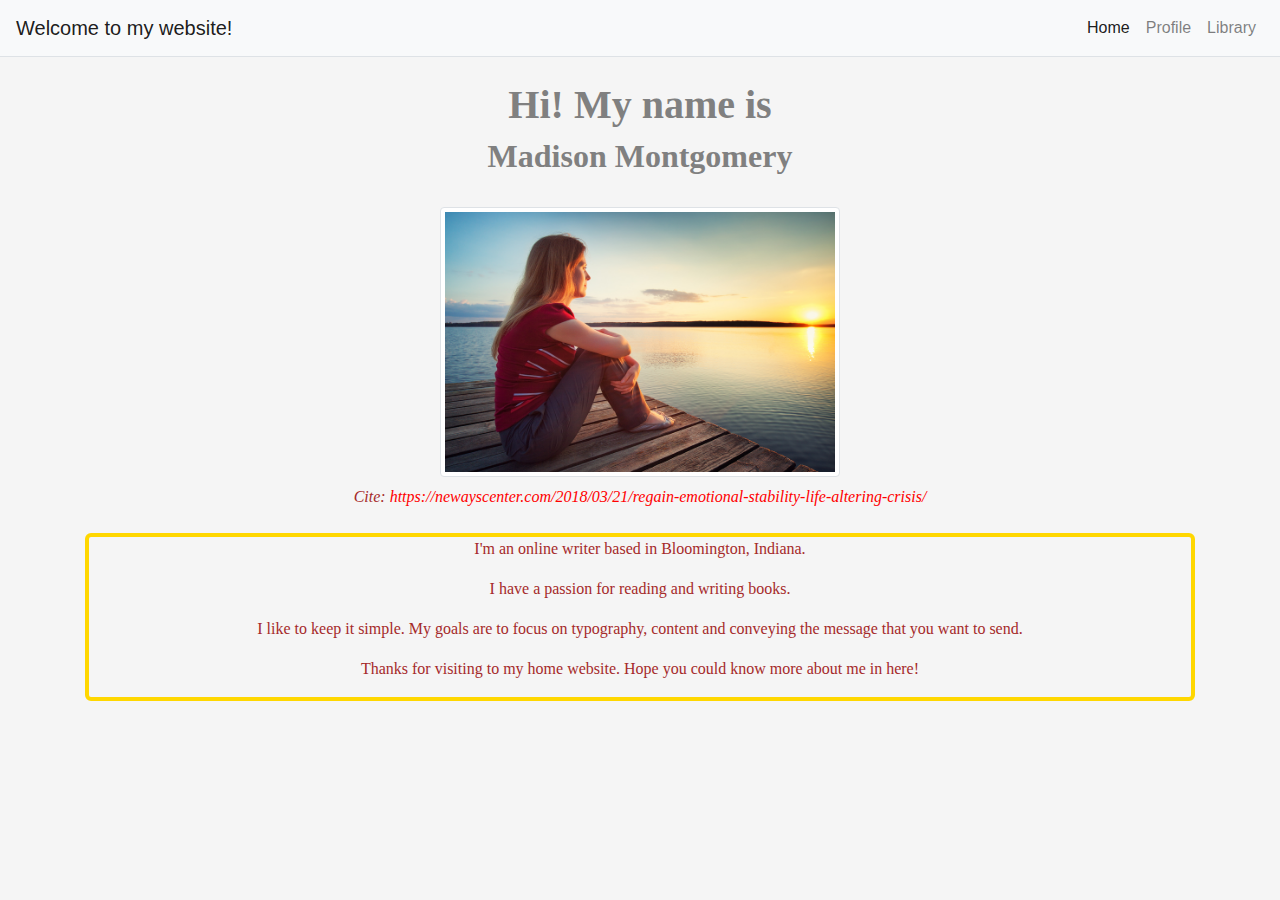
<file: public/index.html>
<!doctype html>
<html>
<head>
  <meta charset="utf-8">
        <meta name="viewport" content="width=device-width, initial-scale=1">
            <link rel="stylesheet" href="https://maxcdn.bootstrapcdn.com/bootstrap/4.3.1/css/bootstrap.min.css">
            <link rel="stylesheet" href="https://maxcdn.bootstrapcdn.com/font-awesome/4.3.0/css/font-awesome.min.css">
            <script src="https://ajax.googleapis.com/ajax/libs/jquery/3.4.1/jquery.min.js"></script>
            <!--jQuery CDN-->
            <script src="https://code.jquery.com/jquery-3.2.1.js"></script>

            <!--Compiled and minified JavaScript-->
            <script src="https://maxcdn.bootstrapcdn.com/bootstrap/3.3.7/js/bootstrap.min.js"></script>
  <title>Home</title>
  <link rel="stylesheet" href="css/site.css">
</head>

<body>
  <div id="page-content-wrapper container">
      <nav class="navbar navbar-expand-lg navbar-light bg-light border-bottom">
        <div class="collapse navbar-collapse" id="navbarSupportedContent">
          <a class="navbar-brand" href="index.html">Welcome to my website!</a>
          <ul class="navbar-nav ml-auto mt-10 mt-lg-10">
            <li class="nav-item active">
              <a class="nav-link" href="index.html">Home</a>
            </li>
            <li class="nav-item">
              <a class="nav-link" href="profile.html">Profile</a>
            </li>
            <li class="nav-item">
              <a class="nav-link" href="library.html">Library</a>
            </li>
          </ul>
        </div>
      </nav>
    </div>

    <div class="container">
    <div class="row">
      <div class="col-lg-12 text-center">
        <br>
        <h1><b>Hi! My name is</b></h1>
        <h2><b>Madison Montgomery</b></h2>
        <br>
        <a target="_blank" href="img/home.jpg">
      <img class="mx-auto mb-2 img-thumbnail" src="img/home.jpg" alt="" width="400" height="300">
      <br>
      </a>
          <cite>
            Cite:
            <a href="https://newayscenter.com/wp-content/uploads/2018/03/emotional_stability.jpg">
              https://newayscenter.com/2018/03/21/regain-emotional-stability-life-altering-crisis/
            </a>
          </cite>
        <br><br>
        <div id="main-box">
        <p>I'm an online writer based in Bloomington, Indiana.</p>
        <p>I have a passion for reading and writing books.</p>
        <p>I like to keep it simple. My goals are to focus on typography, content and conveying the message that you want to send.</p>
        <p>Thanks for visiting to my home website. Hope you could know more about me in here!</p>
      </div>
      </div>
    </div>
  </div>
          <br>
</body>
</html>
</file>
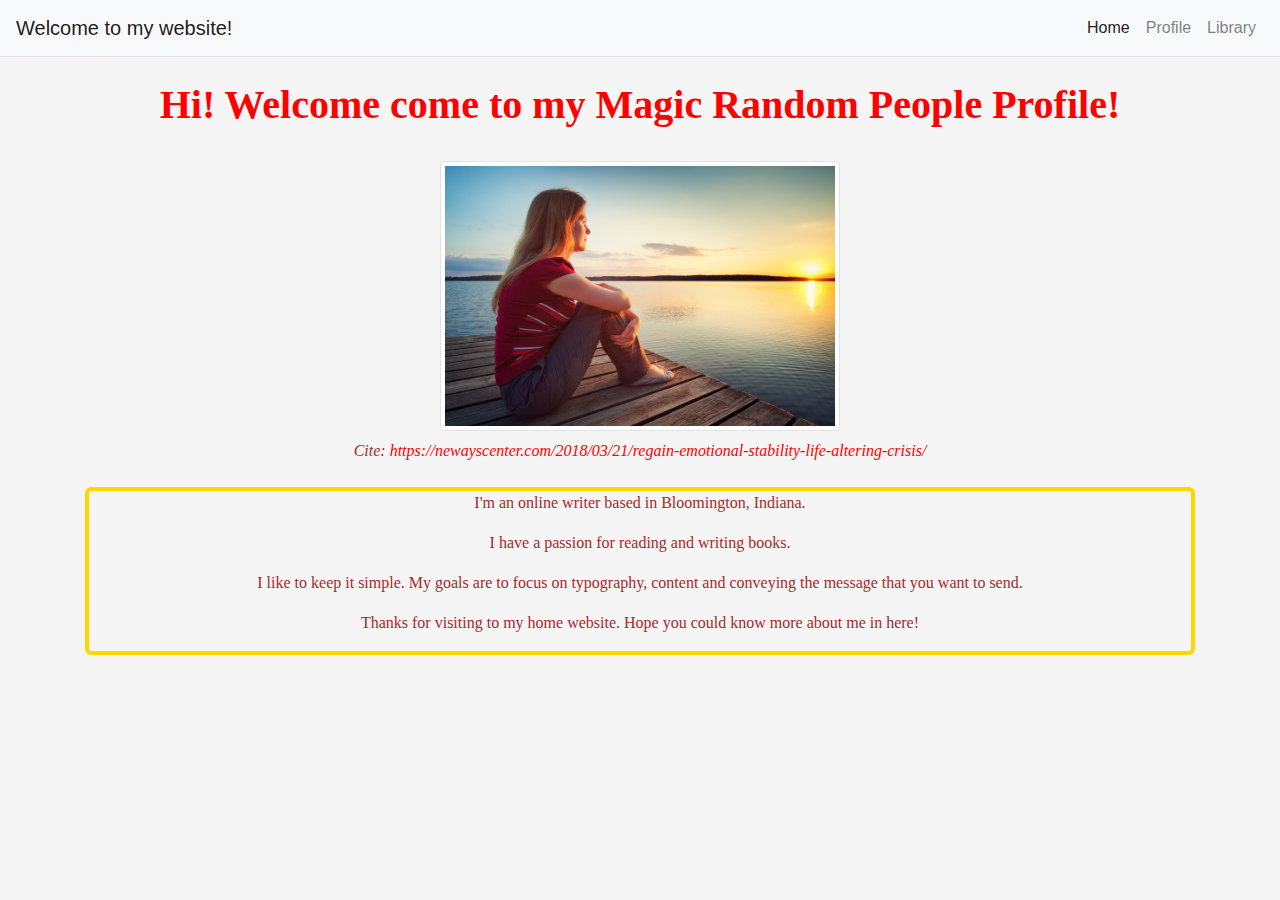
<file: app/public/index.html>
<!doctype html>
<html>
<head>
  <meta charset="utf-8">
        <meta name="viewport" content="width=device-width, initial-scale=1">
            <link rel="stylesheet" href="https://maxcdn.bootstrapcdn.com/bootstrap/4.3.1/css/bootstrap.min.css">
            <link rel="stylesheet" href="https://maxcdn.bootstrapcdn.com/font-awesome/4.3.0/css/font-awesome.min.css">
            <script src="https://ajax.googleapis.com/ajax/libs/jquery/3.4.1/jquery.min.js"></script>
            <!--jQuery CDN-->
            <script src="https://code.jquery.com/jquery-3.2.1.js"></script>

            <!--Compiled and minified JavaScript-->
            <script src="https://maxcdn.bootstrapcdn.com/bootstrap/3.3.7/js/bootstrap.min.js"></script>
  <title>Home</title>
  <link rel="stylesheet" href="css/site.css">
</head>

<body>
  <div id="page-content-wrapper container">
      <nav class="navbar navbar-expand-lg navbar-light bg-light border-bottom">
        <div class="collapse navbar-collapse" id="navbarSupportedContent">
          <a class="navbar-brand" href="index.html">Welcome to my website!</a>
          <ul class="navbar-nav ml-auto mt-10 mt-lg-10">
            <li class="nav-item active">
              <a class="nav-link" href="index.html">Home</a>
            </li>
            <li class="nav-item">
              <a class="nav-link" href="profile.html">Profile</a>
            </li>
            <li class="nav-item">
              <a class="nav-link" href="library.html">Library</a>
            </li>
          </ul>
        </div>
      </nav>
    </div>

    <div class="container">
    <div class="row">
      <div class="col-lg-12 text-center">
        <br>
        <h1><b>Hi! Welcome come to my Magic Random People Profile!</b></h1>
        <br>
        <a target="_blank" href="img/home.jpg">
      <img class="mx-auto mb-2 img-thumbnail" src="img/home.jpg" alt="" width="400" height="300">
      <br>
      </a>
          <cite>
            Cite:
            <a href="https://newayscenter.com/wp-content/uploads/2018/03/emotional_stability.jpg">
              https://newayscenter.com/2018/03/21/regain-emotional-stability-life-altering-crisis/
            </a>
          </cite>
        <br><br>
        <div id="main-box">
        <p>I'm an online writer based in Bloomington, Indiana.</p>
        <p>I have a passion for reading and writing books.</p>
        <p>I like to keep it simple. My goals are to focus on typography, content and conveying the message that you want to send.</p>
        <p>Thanks for visiting to my home website. Hope you could know more about me in here!</p>
      </div>
      </div>
    </div>
  </div>
          <br>
</body>
</html>
</file>
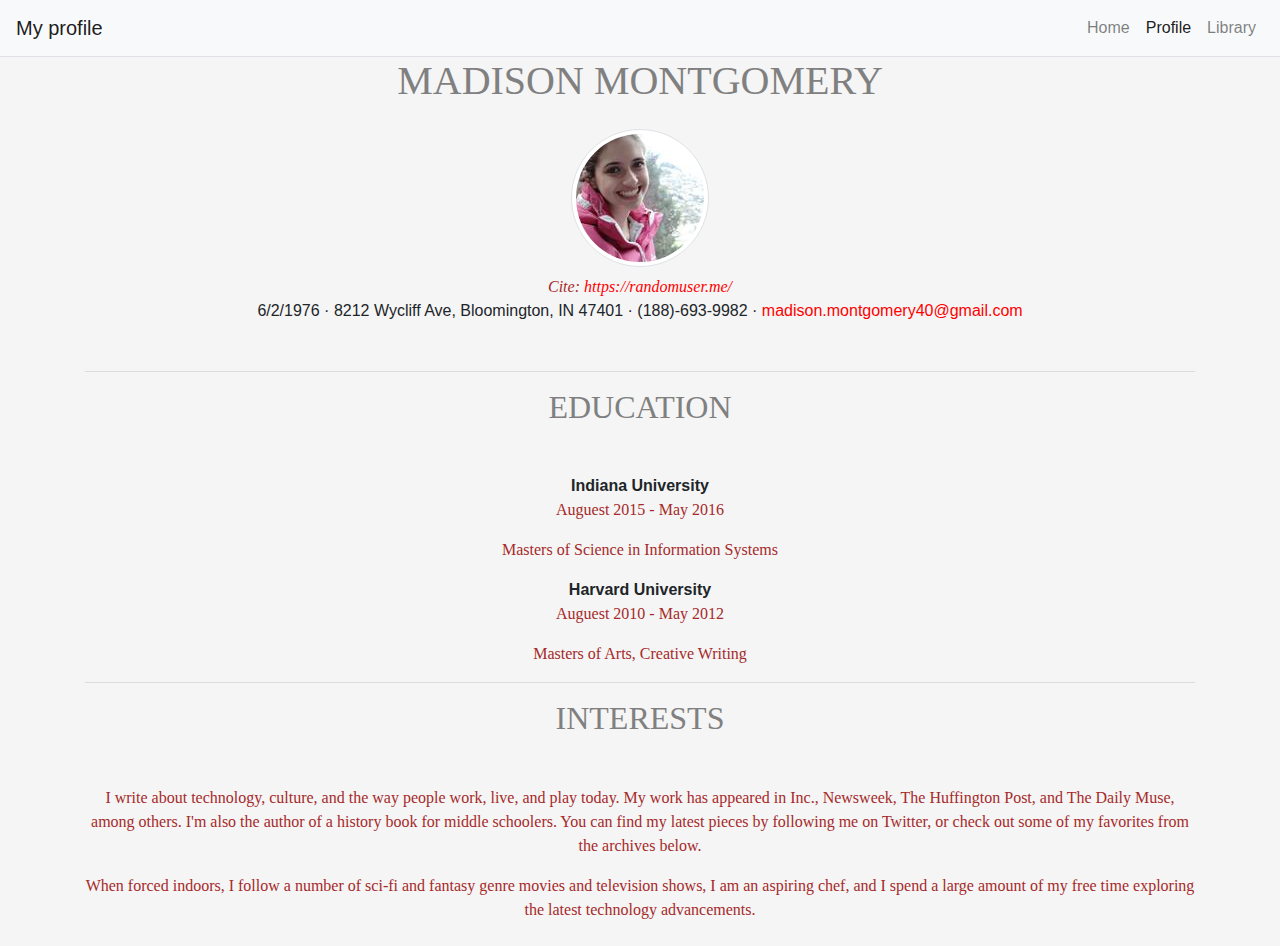
<file: public/profile.html>
<!doctype html>
<html>
<head>
  <meta charset="utf-8">
        <meta name="viewport" content="width=device-width, initial-scale=1">
            <link rel="stylesheet" href="https://maxcdn.bootstrapcdn.com/bootstrap/4.3.1/css/bootstrap.min.css">
            <link rel="stylesheet" href="https://maxcdn.bootstrapcdn.com/font-awesome/4.3.0/css/font-awesome.min.css">
            <script src="https://ajax.googleapis.com/ajax/libs/jquery/3.4.1/jquery.min.js"></script>
            <!--jQuery CDN-->
            <script src="https://code.jquery.com/jquery-3.2.1.js"></script>

            <!--Compiled and minified JavaScript-->
            <script src="https://maxcdn.bootstrapcdn.com/bootstrap/3.3.7/js/bootstrap.min.js"></script>
  <title>Profile</title>
  <link rel="stylesheet" href="css/site.css">
</head>

<body>
  <div id="page-content-wrapper container">
      <nav class="navbar navbar-expand-lg navbar-light bg-light border-bottom">
        <div class="collapse navbar-collapse" id="navbarSupportedContent">
          <a class="navbar-brand" href=" ">My profile</a>
          <ul class="navbar-nav ml-auto mt-10 mt-lg-10">
            <li class="nav-item">
              <a class="nav-link" href="index.html">Home</a>
            </li>
            <li class="nav-item active">
              <a class="nav-link" href="profile.html">Profile</a>
            </li>
            <li class="nav-item">
              <a class="nav-link" href="library.html">Library</a>
            </li>
          </ul>
        </div>
      </nav>
    </div>

    <div class="container">
    <div class="row">
      <div class="col-lg-12 text-center">
        <h1 class="heading mb-0">MADISON MONTGOMERY
        </h1>
        <br>
        <span class="d-none d-lg-block">
          <a target="_blank" href="img/headshot.jpg">
        <img class="img-fluid img-profile rounded-circle mx-auto mb-2 img-thumbnail" src="img/headshot.jpg" alt="">
        </a>
        <br>
        <cite>Cite: <a href="https://randomuser.me/">https://randomuser.me/</a></cite>
      </span>
        <div class="subheading mb-5">6/2/1976 · 8212 Wycliff Ave, Bloomington, IN 47401 · (188)-693-9982 ·
          <a href="mailto:madison.montgomery40@gmail.com">madison.montgomery40@gmail.com</a>
        </div>
        <hr>
        <div class="w-100">
        <h2 class="mb-5">EDUCATION</h2>
        <div class="mb-0"><b>Indiana University</b></div>
        <p>Auguest 2015 - May 2016</p>
        <p>Masters of Science in Information Systems</p>
        <div class="mb-0"><b>Harvard University</b>
        </div>
        <p>Auguest 2010 - May 2012</p>
        <p>Masters of Arts, Creative Writing</p>
      </div>
        <hr>
        <div class="w-100">
        <h2 class="mb-5">INTERESTS</h2>
        <p>I write about technology, culture, and the way people work, live, and play today.
          My work has appeared in Inc., Newsweek, The Huffington Post, and The Daily Muse, among others.
          I'm also the author of a history book for middle schoolers. You can find my latest pieces by following me on Twitter,
          or check out some of my favorites from the archives below.</p>
        <p class="mb-0">When forced indoors, I follow a number of sci-fi and fantasy genre movies and television shows,
          I am an aspiring chef, and I spend a large amount of my free time exploring the latest technology advancements.</p>
      </div>
      <br>
      </div>
    </div>
  </div>
</body>
</html>
</file>
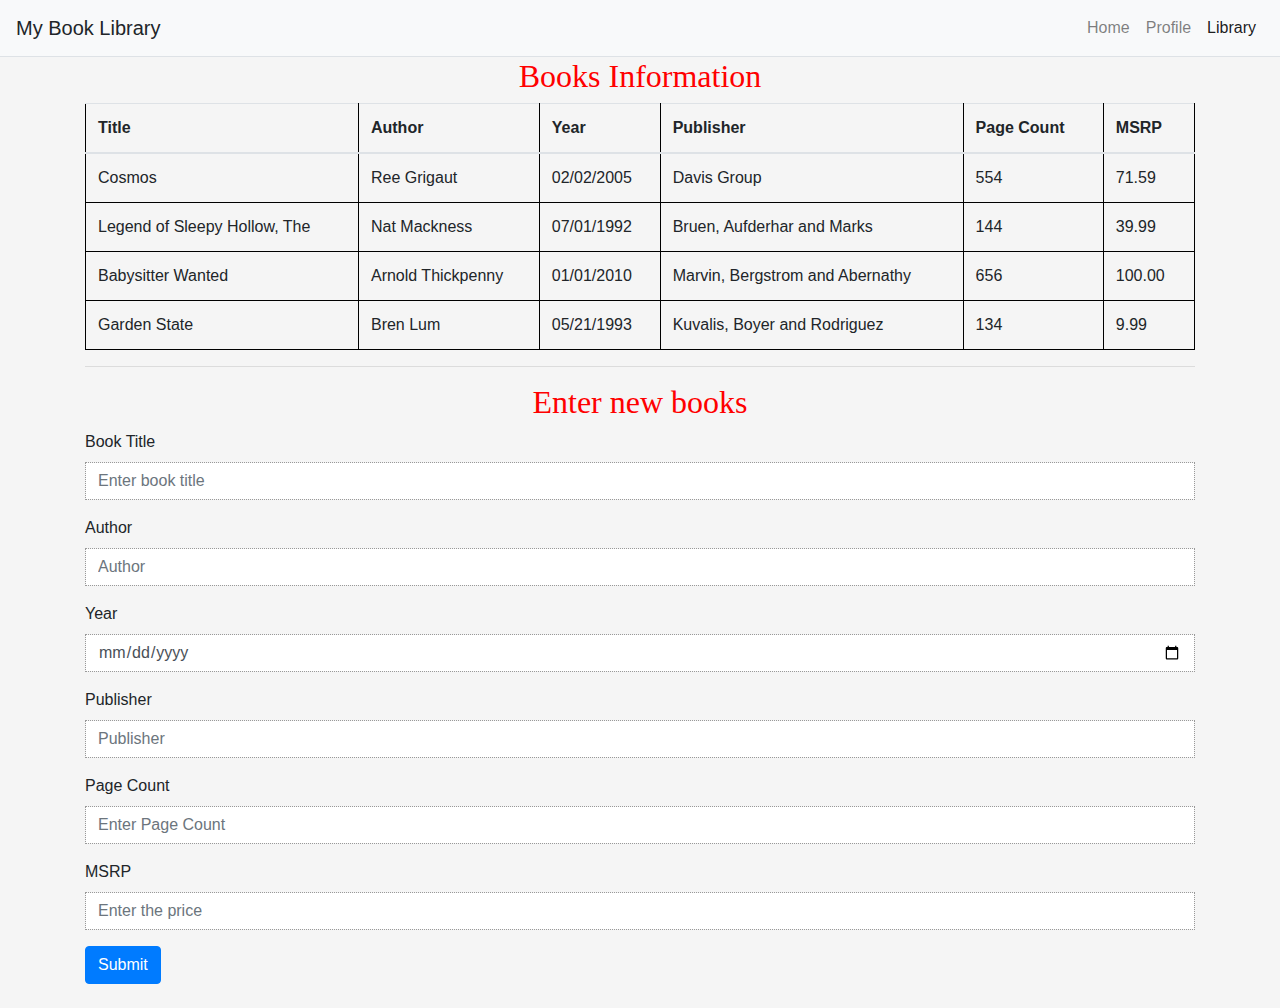
<file: app/public/library.html>
<!doctype html>
<html>
<head>
  <meta charset="utf-8">
        <meta name="viewport" content="width=device-width, initial-scale=1">
            <link rel="stylesheet" href="https://maxcdn.bootstrapcdn.com/bootstrap/4.3.1/css/bootstrap.min.css">
            <link rel="stylesheet" href="https://maxcdn.bootstrapcdn.com/font-awesome/4.3.0/css/font-awesome.min.css">
            <script src="https://ajax.googleapis.com/ajax/libs/jquery/3.4.1/jquery.min.js"></script>
            <!--jQuery CDN-->
            <script src="https://code.jquery.com/jquery-3.2.1.js"></script>

            <!--Compiled and minified JavaScript-->
            <script src="https://maxcdn.bootstrapcdn.com/bootstrap/3.3.7/js/bootstrap.min.js"></script>
  <title>Library</title>
  <link rel="stylesheet" href="css/site.css">
</head>

<body>
  <div id="page-content-wrapper container">
      <nav class="navbar navbar-expand-lg navbar-light bg-light border-bottom">
        <div class="collapse navbar-collapse" id="navbarSupportedContent">
          <a class="navbar-brand">My Book Library</a>
          <ul class="navbar-nav ml-auto mt-10 mt-lg-10">
            <li class="nav-item">
              <a class="nav-link" href="index.html">Home</a>
            </li>
            <li class="nav-item">
              <a class="nav-link" href="profile.html">Profile</a>
            </li>
            <li class="nav-item active">
              <a class="nav-link" href="library.html">Library</a>
            </li>
          </ul>
        </div>
      </nav>
    </div>
    <div class="container">
      <h2 class="text-center">Books Information</h2>
        <table id="booksTable" class="table">
          <thead>
    <tr><th>Title</th><th>Author</th><th>Year</th><th>Publisher</th><th>Page Count</th><th>MSRP</th></tr></thead>
    <tbody>
    <tr><td>Cosmos</td><td>Ree Grigaut</td><td>02/02/2005</td><td>Davis Group</td><td>554</td><td>71.59</td></tr>
    <tr><td>Legend of Sleepy Hollow, The</td><td>Nat Mackness</td><td>07/01/1992</td><td>Bruen, Aufderhar and Marks</td><td>144</td><td>39.99</td></tr>
    <tr><td>Babysitter Wanted</td><td>Arnold Thickpenny</td><td>01/01/2010</td><td>Marvin, Bergstrom and Abernathy</td><td>656</td><td>100.00</td></tr>
    <tr><td>Garden State</td><td>Bren Lum</td><td>05/21/1993</td><td>Kuvalis, Boyer and Rodriguez</td><td>134</td><td>9.99</td></tr>
    </tbody>
</table>
<hr>
<h2 class="text-center">Enter new books</h2>
<form>
  <div class="form-group">
    <label for="booktitle">Book Title</label>
    <input type="text" class="form-control" id="booktitle" placeholder="Enter book title">
  </div>
  <div class="form-group">
    <label for="author">Author</label>
    <input type="text" class="form-control" id="author" placeholder="Author">
  </div>
  <div class="form-group">
    <label for="year">Year</label>
    <input type="date" class="form-control" id="year">
  </div>
  <div class="form-group">
    <label for="publisher">Publisher</label>
    <input type="text" class="form-control" id="publisher" placeholder="Publisher">
  </div>
  <div class="form-group">
    <label for="pagecount">Page Count</label>
    <input type="number" class="form-control" id="pagecount" placeholder="Enter Page Count">
  </div>
  <div class="form-group">
    <label for="msrp">MSRP</label>
    <input type="number" class="form-control" min="0.01" id="msrp" placeholder="Enter the price  ">
  </div>
  <button type="submit" class="btn btn-primary">Submit</button>
</form>
<br>
      </div>

    <!-- Tablesort file reference-->
    <script src="js/tablesort.min.js"></script>
    <script>
    <!-- Tablesort plugin from: http://tristen.ca/tablesort/demo/-->
        new Tablesort(document.getElementById('booksTable'));
    </script>
</body>
</html>
</file>
<file: public/css/site.css>
body {
  background: url("../img/background.png");
}

p, cite {
  font-family: "Garamond";
  color: brown;
  font-size: 16px;
}
h1, h2 {
  font-family: "Georgia";
  color: grey;
}

table, th, td {
  border: 1px solid black;
}

tr:hover {background-color: #ffffff;}

.form-control{
  border: 1px dotted #999;
  border-radius: 0;
  -webkit-appearance: none;
}

#main-box {
  border: 4px solid gold;
  border-radius: 6px;
  font-size: 16px;
}
a:link {
  color: red;
}

/* tablesort css */
th[role=columnheader]:not(.no-sort) {
	cursor: pointer;
}

th[role=columnheader]:not(.no-sort):after {
	content: '';
	float: right;
	margin-top: 7px;
	border-width: 0 4px 4px;
	border-style: solid;
	border-color: #404040 transparent;
	visibility: hidden;
	opacity: 0;
	-ms-user-select: none;
	-webkit-user-select: none;
	-moz-user-select: none;
	user-select: none;
}

th[aria-sort=ascending]:not(.no-sort):after {
	border-bottom: none;
	border-width: 4px 4px 0;
}

th[aria-sort]:not(.no-sort):after {
	visibility: visible;
	opacity: 0.4;
}

th[role=columnheader]:not(.no-sort):hover:after {
	visibility: visible;
	opacity: 1;
}
</file>
<file: app/public/css/site.css>
body {
  background: url("../img/background.png");
}

p, cite {
  font-family: "Garamond";
  color: brown;
  font-size: 16px;
}
h1, h2 {
  font-family: "Roboto";
  color: red;;
}

table, th, td {
  border: 1px solid black;
}

tr:hover {background-color: #ffffff;}

.form-control{
  border: 1px dotted #999;
  border-radius: 0;
  -webkit-appearance: none;
}

#main-box {
  border: 4px solid gold;
  border-radius: 6px;
  font-size: 16px;
}
a:link {
  color: red;
}

/* tablesort css */
th[role=columnheader]:not(.no-sort) {
	cursor: pointer;
}

th[role=columnheader]:not(.no-sort):after {
	content: '';
	float: right;
	margin-top: 7px;
	border-width: 0 4px 4px;
	border-style: solid;
	border-color: #404040 transparent;
	visibility: hidden;
	opacity: 0;
	-ms-user-select: none;
	-webkit-user-select: none;
	-moz-user-select: none;
	user-select: none;
}

th[aria-sort=ascending]:not(.no-sort):after {
	border-bottom: none;
	border-width: 4px 4px 0;
}

th[aria-sort]:not(.no-sort):after {
	visibility: visible;
	opacity: 0.4;
}

th[role=columnheader]:not(.no-sort):hover:after {
	visibility: visible;
	opacity: 1;
}
</file>
